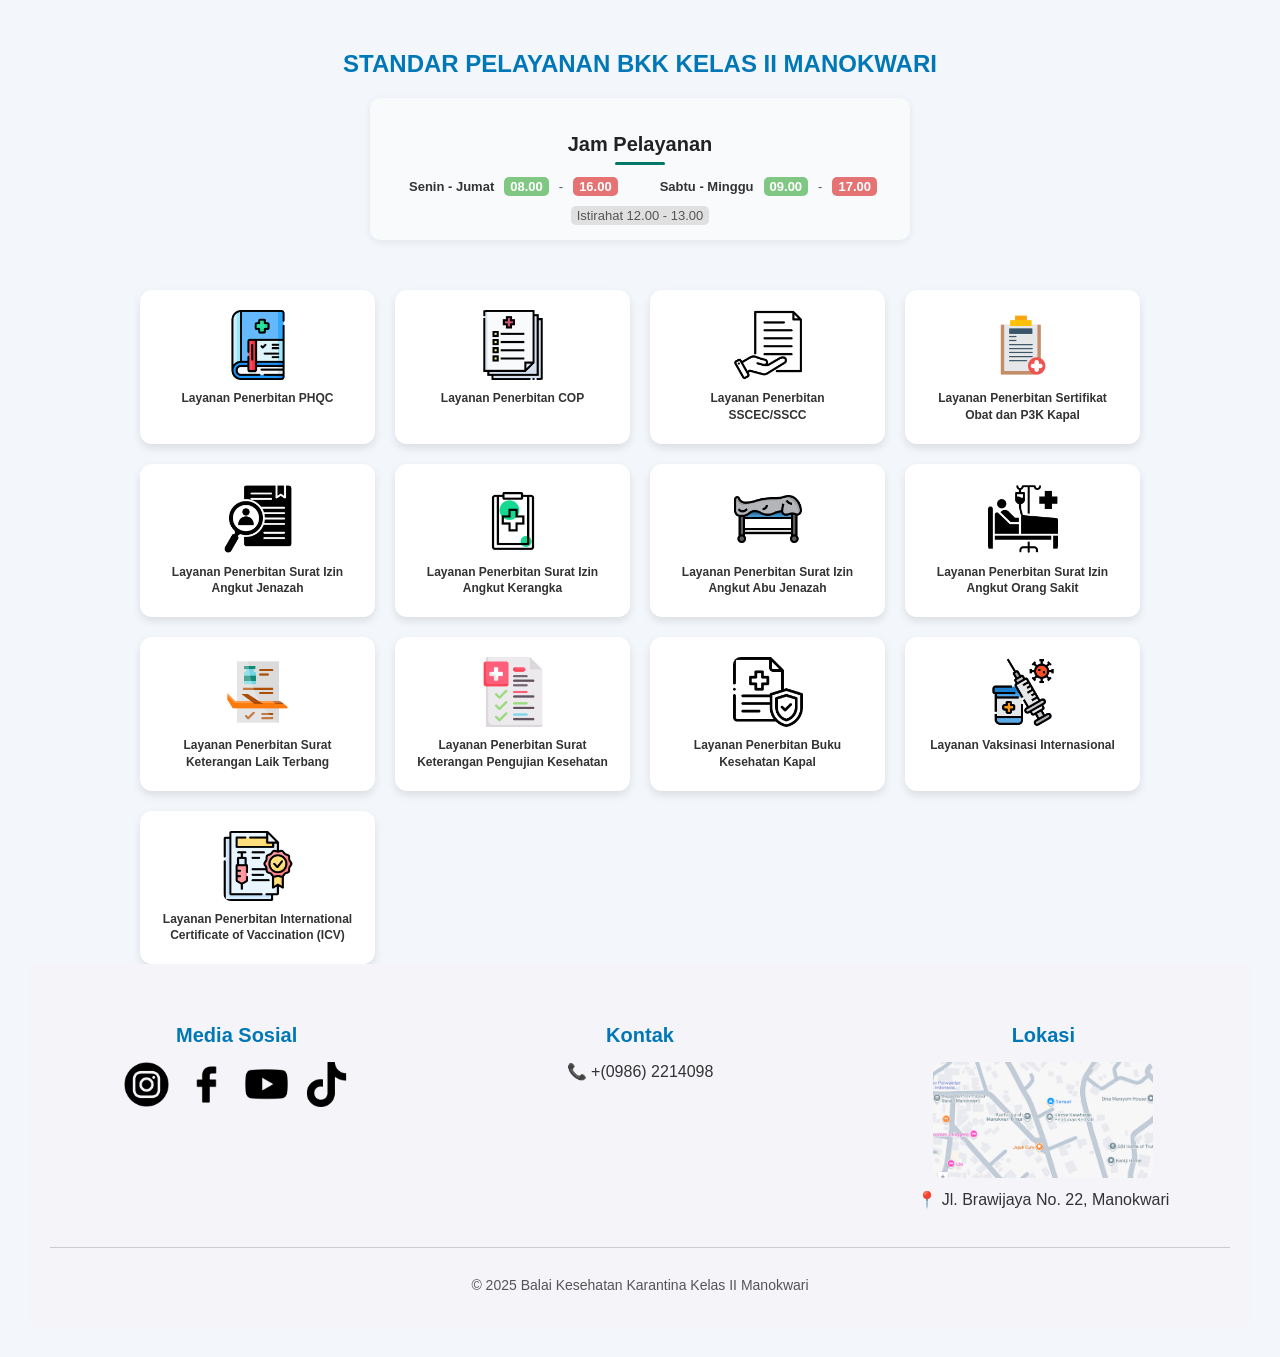
<file: index.html>
<!DOCTYPE html>
<html lang="id">
<head>
  <meta charset="UTF-8">
  <meta name="viewport" content="width=device-width, initial-scale=1.0">
  <title>Menu Dokumen BKK Manokwari</title>
  <link rel="stylesheet" href="style.css">
</head>
<body>

  <h2>STANDAR PELAYANAN BKK KELAS II MANOKWARI
        <div class="jam-pelayanan">
  <h3>Jam Pelayanan</h3>
  <div class="jam-info">
    <div class="hari">
      <span class="nama-hari">Senin - Jumat</span>
      <span class="jam-buka">08.00</span>
      <span class="pemisah">-</span>
      <span class="jam-tutup">16.00</span>
    </div>
    <div class="hari">
      <span class="nama-hari">Sabtu - Minggu</span>
      <span class="jam-buka">09.00</span>
      <span class="pemisah">-</span>
      <span class="jam-tutup">17.00</span>
    </div>
    <div class="hari istirahat">
      <span>Istirahat 12.00 - 13.00</span>
    </div>
  </div>
  </h2>

  <div class="menu-container">
    <a href="https://bkkmanokwari.com/wp-content/uploads/2025/05/PHQC.pdf" target="_blank" class="menu-item">
      <img src="img/book.png">
      <span>Layanan Penerbitan PHQC</span>
    </a>
    <a href="https://bkkmanokwari.com/wp-content/uploads/2025/05/COP.pdf" target="_blank" class="menu-item">
      <img src="img/medical-report.png">
      <span>Layanan Penerbitan COP</span>
    </a>
    <a href="https://bkkmanokwari.com/wp-content/uploads/2025/05/SSCEC.pdf" target="_blank" class="menu-item">
      <img src="img/publishing.png">
      <span>Layanan Penerbitan SSCEC/SSCC</span>
    </a>
    <a href="https://bkkmanokwari.com/wp-content/uploads/2025/05/P3K-Kapal.pdf" target="_blank" class="menu-item">
      <img src="img/medical.png">
      <span>Layanan Penerbitan Sertifikat Obat dan P3K Kapal</span>
    </a>
    <a href="https://bkkmanokwari.com/wp-content/uploads/2025/05/Jenazah.pdf" target="_blank" class="menu-item">
      <img src="img/case-study.png">
      <span>Layanan Penerbitan Surat Izin Angkut Jenazah</span>
    </a>
    <a href="https://bkkmanokwari.com/wp-content/uploads/2025/05/Kerangka.pdf" target="_blank" class="menu-item">
      <img src="img/document.png">
      <span>Layanan Penerbitan Surat Izin Angkut Kerangka</span>
    </a>
    <a href="https://bkkmanokwari.com/wp-content/uploads/2025/05/Abu.pdf" target="_blank" class="menu-item">
      <img src="img/morgue.png">
      <span>Layanan Penerbitan Surat Izin Angkut Abu Jenazah</span>
    </a>
    <a href="https://bkkmanokwari.com/wp-content/uploads/2025/05/SIAOS.pdf" target="_blank" class="menu-item">
      <img src="img/hospital-bed.png">
      <span>Layanan Penerbitan Surat Izin Angkut Orang Sakit</span>
    </a>
    <a href="https://bkkmanokwari.com/wp-content/uploads/2025/05/SILT.pdf" target="_blank" class="menu-item">
      <img src="img/certification.png">
      <span>Layanan Penerbitan Surat Keterangan Laik Terbang</span>
    </a>
    <a href="https://bkkmanokwari.com/wp-content/uploads/2025/05/KIER.pdf" target="_blank" class="menu-item">
      <img src="img/health-check.png">
      <span>Layanan Penerbitan Surat Keterangan Pengujian Kesehatan</span>
    </a>
    <a href="https://bkkmanokwari.com/wp-content/uploads/2025/05/KESPAL.pdf" target="_blank" class="menu-item">
      <img src="img/health-insurance.png">
      <span>Layanan Penerbitan Buku Kesehatan Kapal</span>
    </a>
    <a href="https://bkkmanokwari.com/wp-content/uploads/2025/05/Vaksinasi-Internasional.pdf" target="_blank" class="menu-item">
      <img src="img/vaccine.png">
      <span>Layanan Vaksinasi Internasional</span>
    </a>
    <a href="https://bkkmanokwari.com/wp-content/uploads/2025/05/ICV.pdf" target="_blank" class="menu-item">
      <img src="img/certificate.png">
      <span>Layanan Penerbitan International Certificate of Vaccination (ICV)</span>
    </a>
</div>

  </div>
  
  <!-- ======= FOOTER ======= -->
  <footer>
  <div class="footer-container">
    <!-- KOLOM 1: Media Sosial -->
    <div class="footer-column">
      <h3>Media Sosial</h3>
      <div class="social-links">
        <a href="https://www.instagram.com/bkk.manokwari/" target="_blank">
          <img src="img/instagram.png" alt="Instagram">
        </a>
        <a href="https://web.facebook.com/profile.php?id=100054498788087" target="_blank">
          <img src="img/facebook.png" alt="Facebook">
        </a>
        <a href="https://www.youtube.com/@bkk.manokwari/videos" target="_blank">
          <img src="img/youtube.png" alt="YouTube">
        </a>
        <a href="https://www.tiktok.com/@bkk.manokwari" target="_blank">
          <img src="img/tik-tok.png" alt="TikTok">
        </a>
      </div>
    </div>

    <!-- KOLOM 2: Kontak -->
    <div class="footer-column">
      <h3>Kontak</h3>
      <p>📞 +(0986) 2214098</p>
     
    </div>

    <!-- KOLOM 3: Peta -->
    <div class="footer-column">
      <h3>Lokasi</h3>
      <a href="https://share.google/3CWu8JSGv4byRmlYW" class="map-link">
        <img src="img/maps.png" alt="Peta Lokasi">
      </a>
       <p>📍 Jl. Brawijaya No. 22, Manokwari</p>
    </div>
    
  </div>
  

  <div class="footer-bottom">
    <p>© 2025 Balai Kesehatan Karantina Kelas II Manokwari</p>
  </div>
</footer>

  

</body>
</html>
</file>
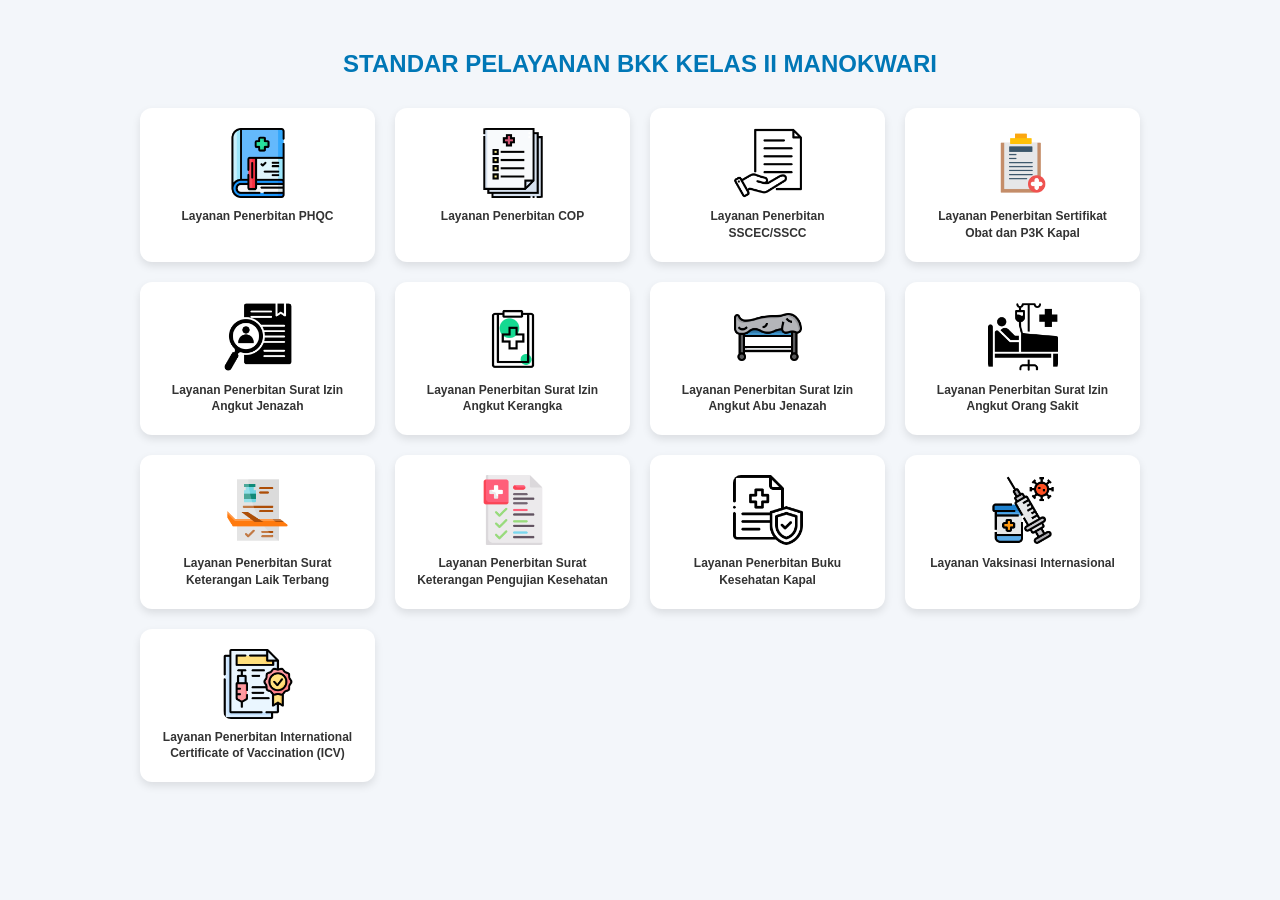
<file: Standar Layanan.html>
<!DOCTYPE html>
<html lang="id">
<head>
  <meta charset="UTF-8">
  <meta name="viewport" content="width=device-width, initial-scale=1.0">
  <title>Menu Dokumen BKK Manokwari</title>
  <link rel="stylesheet" href="style.css">
</head>
<body>

  <h2>STANDAR PELAYANAN BKK KELAS II MANOKWARI</h2>

  <div class="menu-container">
    <a href="https://bkkmanokwari.com/wp-content/uploads/2025/05/PHQC.pdf" target="_blank" class="menu-item">
      <img src="img/book.png">
      <span>Layanan Penerbitan PHQC</span>
    </a>
    <a href="https://bkkmanokwari.com/wp-content/uploads/2025/05/COP.pdf" target="_blank" class="menu-item">
      <img src="img/medical-report.png">
      <span>Layanan Penerbitan COP</span>
    </a>
    <a href="https://bkkmanokwari.com/wp-content/uploads/2025/05/SSCEC.pdf" target="_blank" class="menu-item">
      <img src="img/publishing.png">
      <span>Layanan Penerbitan SSCEC/SSCC</span>
    </a>
    <a href="https://bkkmanokwari.com/wp-content/uploads/2025/05/P3K-Kapal.pdf" target="_blank" class="menu-item">
      <img src="img/medical.png">
      <span>Layanan Penerbitan Sertifikat Obat dan P3K Kapal</span>
    </a>
    <a href="https://bkkmanokwari.com/wp-content/uploads/2025/05/Jenazah.pdf" target="_blank" class="menu-item">
      <img src="img/case-study.png">
      <span>Layanan Penerbitan Surat Izin Angkut Jenazah</span>
    </a>
    <a href="https://bkkmanokwari.com/wp-content/uploads/2025/05/Kerangka.pdf" target="_blank" class="menu-item">
      <img src="img/document.png">
      <span>Layanan Penerbitan Surat Izin Angkut Kerangka</span>
    </a>
    <a href="https://bkkmanokwari.com/wp-content/uploads/2025/05/Abu.pdf" target="_blank" class="menu-item">
      <img src="img/morgue.png">
      <span>Layanan Penerbitan Surat Izin Angkut Abu Jenazah</span>
    </a>
    <a href="https://bkkmanokwari.com/wp-content/uploads/2025/05/SIAOS.pdf" target="_blank" class="menu-item">
      <img src="img/hospital-bed.png">
      <span>Layanan Penerbitan Surat Izin Angkut Orang Sakit</span>
    </a>
    <a href="https://bkkmanokwari.com/wp-content/uploads/2025/05/SILT.pdf" target="_blank" class="menu-item">
      <img src="img/certification.png">
      <span>Layanan Penerbitan Surat Keterangan Laik Terbang</span>
    </a>
    <a href="https://bkkmanokwari.com/wp-content/uploads/2025/05/KIER.pdf" target="_blank" class="menu-item">
      <img src="img/health-check.png">
      <span>Layanan Penerbitan Surat Keterangan Pengujian Kesehatan</span>
    </a>
    <a href="https://bkkmanokwari.com/wp-content/uploads/2025/05/KESPAL.pdf" target="_blank" class="menu-item">
      <img src="img/health-insurance.png">
      <span>Layanan Penerbitan Buku Kesehatan Kapal</span>
    </a>
    <a href="https://bkkmanokwari.com/wp-content/uploads/2025/05/Vaksinasi-Internasional.pdf" target="_blank" class="menu-item">
      <img src="img/vaccine.png">
      <span>Layanan Vaksinasi Internasional</span>
    </a>
    <a href="https://bkkmanokwari.com/wp-content/uploads/2025/05/ICV.pdf" target="_blank" class="menu-item">
      <img src="img/certificate.png">
      <span>Layanan Penerbitan International Certificate of Vaccination (ICV)</span>
    </a>
  </div>

</body>
</html>
</file>
<file: style.css>
body {
  font-family: Arial, sans-serif;
  background-color: #f3f6fa;
  display: flex;
  flex-direction: column;
  align-items: center;
  margin: 0;
  padding: 30px;
}

h2 {
  color: #0077b6;
  margin-bottom: 30px;
  text-align: center;
}

.menu-container {
  display: grid;
  grid-template-columns: repeat(auto-fit, minmax(220px, 1fr));
  gap: 20px;
  width: 90%;
  max-width: 1000px;
}

.menu-item {
  background: #ffffff;
  border-radius: 12px;
  padding: 20px;
  text-align: center;
  text-decoration: none;
  color: #333;
  box-shadow: 0 4px 8px rgba(0,0,0,0.1);
  transition: all 0.3s ease;
  display: flex;
  flex-direction: column;
  align-items: center;
}

.menu-item img {
  width: 70px;
  height: 70px;
  margin-bottom: 10px;
  border-radius: 8px;
}

.menu-item span {
  font-weight: bold;
  font-size: 12px;
  line-height: 1.4;
}

.menu-item:hover {
  transform: translateY(-5px);
  box-shadow: 0 6px 15px rgba(0,0,0,0.2);
}
/* ======= FOOTER STYLE ======= */
/* ======= FOOTER STYLE (full width & responsive) ======= */
/* ======= FOOTER STYLE ======= */
/* ======= FOOTER ======= */
footer {
  width: 100%;
  background-color: #f4f4f9;
  color: #333;
  padding: 40px 20px 20px;
  font-family: 'Segoe UI', Tahoma, Geneva, Verdana, sans-serif;
  box-sizing: border-box;
}

.footer-container {
  display: flex;
  justify-content: center; /* center semua kolom */
  flex-wrap: wrap;
  max-width: 1200px;
  margin: 0 auto;
  gap: 30px;
}

.footer-column {
  flex: 1;
  min-width: 220px;
  text-align: center; /* center konten tiap kolom */
}

.footer-column h3 {
  font-size: 20px;
  margin-bottom: 15px;
  color: #0077b6;
}

.footer-column p {
  font-size: 16px;
  margin: 8px 0;
}

/* Sosial media */
.social-links {
  display: flex;
  justify-content: center; /* center ikon */
  gap: 15px;
}

.social-links img {
  width: 45px;
  height: 45px;
  transition: transform 0.3s ease, opacity 0.3s ease;
}

.social-links img:hover {
  transform: scale(1.1);
  opacity: 0.8;
}

/* Map */
.map-link img {
  width: 100%;
  max-width: 220px;
  border-radius: 8px;
  transition: transform 0.3s ease, box-shadow 0.3s ease;
}

.map-link img:hover {
  transform: scale(1.05);
  box-shadow: 0 4px 10px rgba(0, 123, 255, 0.3);
}

/* Footer bawah */
.footer-bottom {
  text-align: center;
  margin-top: 30px;
  font-size: 14px;
  color: #555;
  border-top: 1px solid #ccc;
  padding-top: 15px;
}

/* Responsive footer */
@media (max-width: 768px) {
  .footer-container {
    flex-direction: column;
    align-items: center;
    gap: 20px;
  }
}

/* SOSIAL MEDIA */
.social-links {
  display: flex;
  gap: 15px;
}

.social-links img {
  width: 45px;
  height: 45px;
  transition: transform 0.3s ease, opacity 0.3s ease;
}

.social-links img:hover {
  transform: scale(1.1);
  opacity: 0.8;
}

/* MAP LINK */
.map-link img {
  width: 100%;
  max-width: 220px;
  border-radius: 8px;
  transition: transform 0.3s ease, box-shadow 0.3s ease;
}

.map-link img:hover {
  transform: scale(1.05);
  box-shadow: 0 4px 10px rgba(0, 123, 255, 0.3);
}

/* FOOTER BAWAH */
.footer-bottom {
  text-align: center;
  margin-top: 30px;
  font-size: 14px;
  color: #555;
  border-top: 1px solid #ccc;
  padding-top: 15px;
}

.jam-pelayanan {
  background-color: #f8fafc; /* soft putih kebiruan */
  padding: 15px 20px;
  border-radius: 10px;
  text-align: center;
  font-family: 'Segoe UI', Tahoma, sans-serif;
  box-shadow: 0 2px 8px rgba(0,0,0,0.07);
  max-width: 500px;
  margin: 20px auto;
}

.jam-pelayanan h3 {
  font-size: 20px;
  font-weight: 700;
  color: #222;
  margin-bottom: 12px;
  position: relative;
}

/* Garis bawah judul */
.jam-pelayanan h3::after {
  content: "";
  display: block;
  width: 50px;
  height: 3px;
  background: #00796b; /* garis pemisah hijau */
  margin: 6px auto 0;
  border-radius: 2px;
}

.jam-info {
  display: flex;
  justify-content: space-around;
  flex-wrap: wrap;
  gap: 10px;
  margin-top: 12px;
  font-size: 13px; /* lebih kecil */
  color: #333;
}

.hari {
  display: flex;
  align-items: center;
  gap: 4px;
}

.hari span {
  padding: 2px 6px;
  border-radius: 5px;
}

/* Kotak buka & tutup */
.jam-buka {
  background-color: #81c784;
  color: white;
  font-weight: 600;
}

.jam-tutup {
  background-color: #e57373;
  color: white;
  font-weight: 600;
}

.pemisah {
  color: #555;
  font-weight: 500;
}

.hari.istirahat span {
  background-color: #e0e0e0;
  color: #555;
  font-weight: 500;
  padding: 2px 6px;
}
</file>
